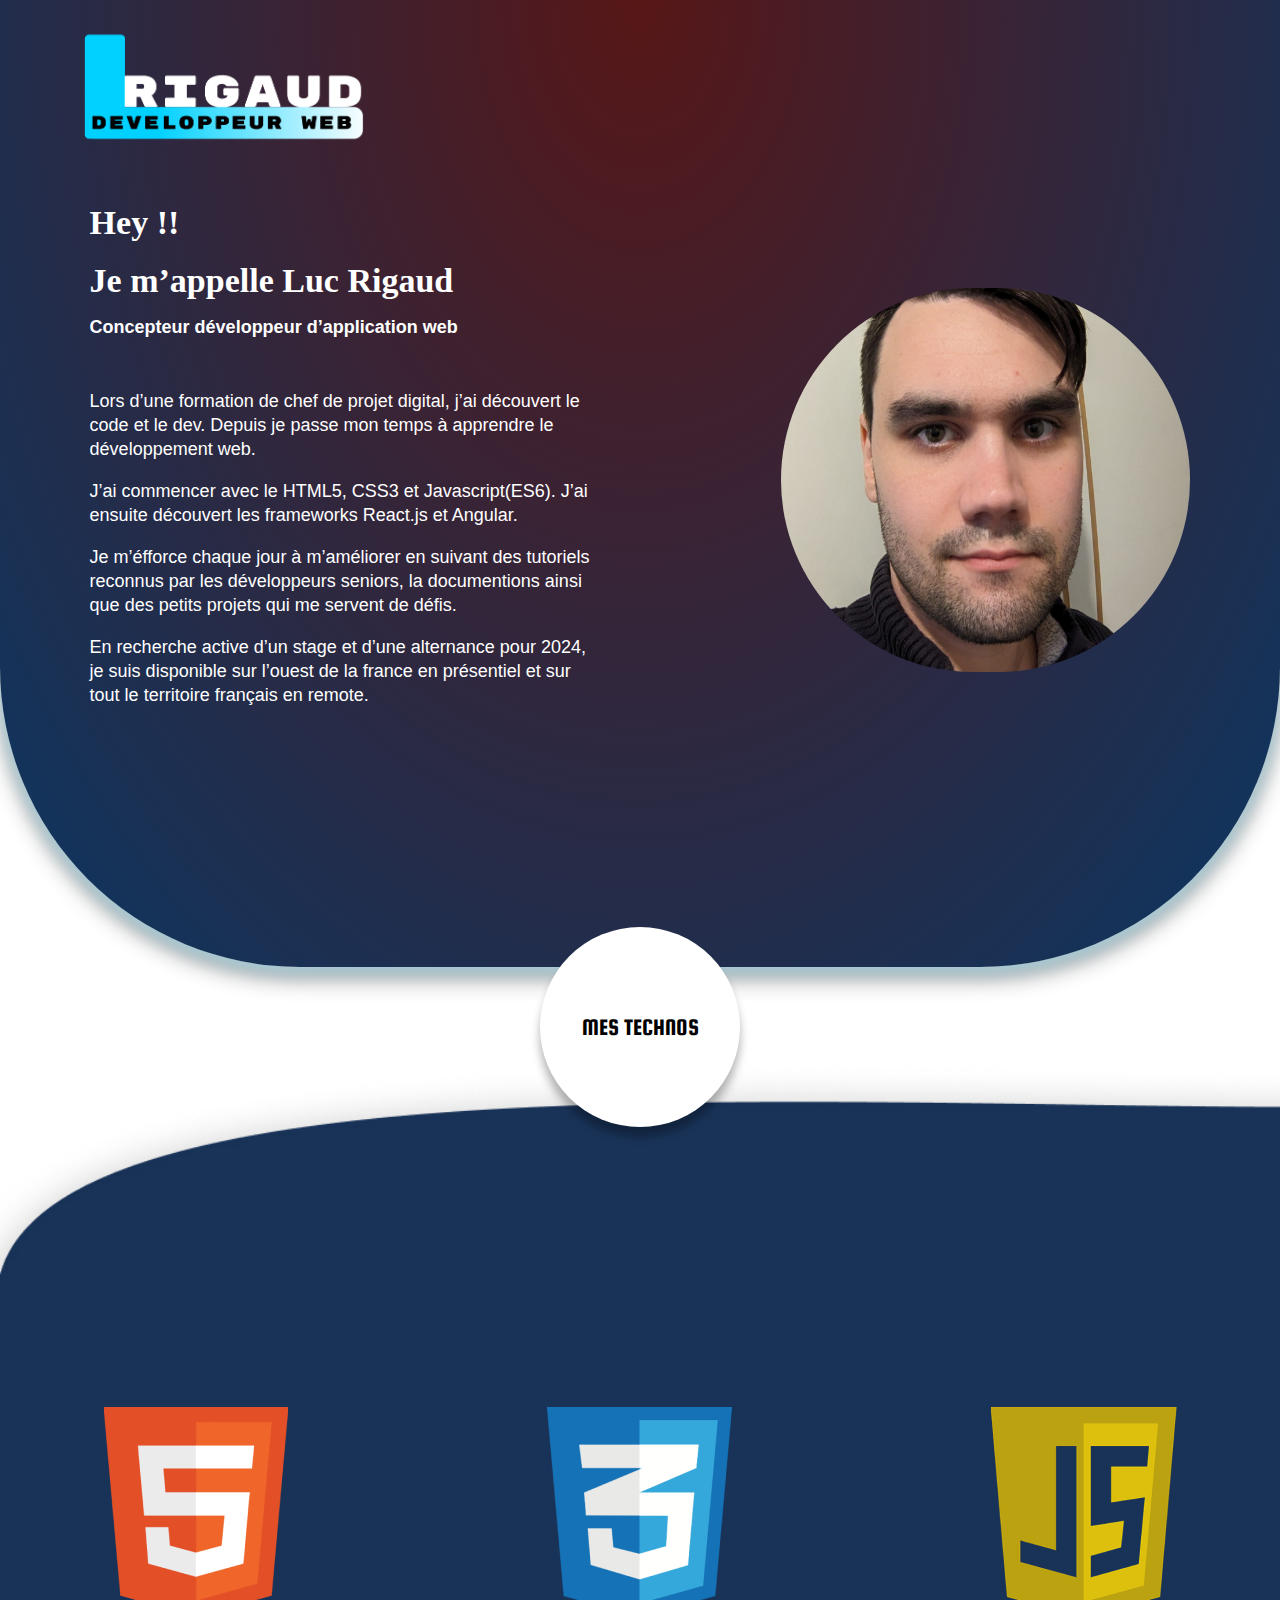
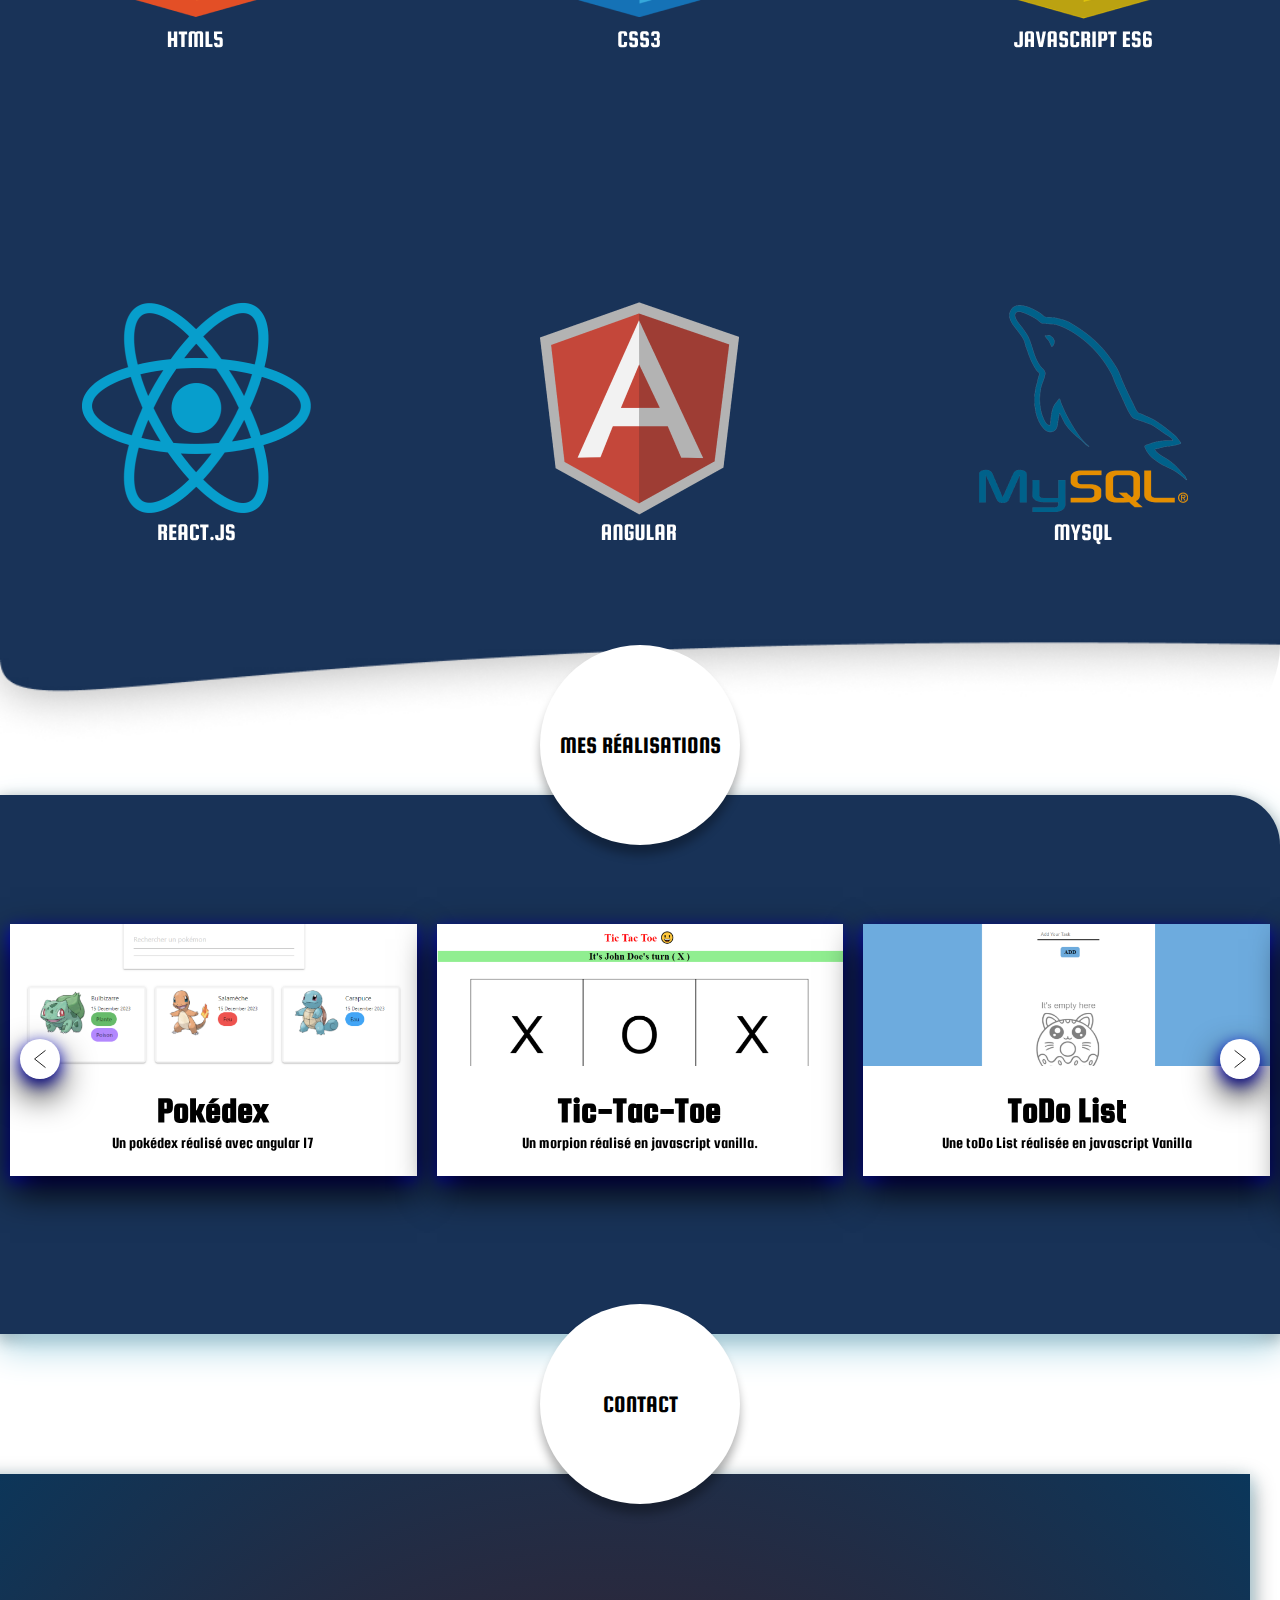
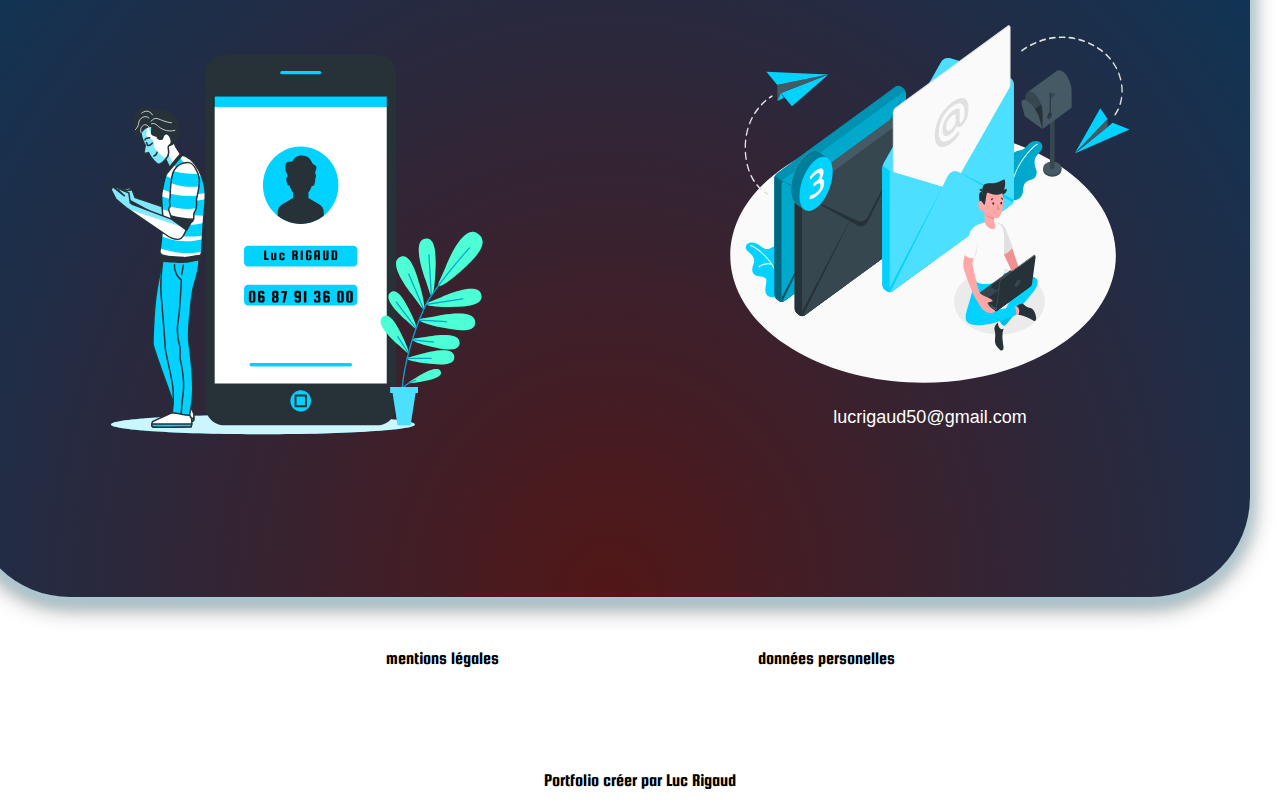
<file: public/index.html>
<!DOCTYPE html>
<html lang="fr">
<head>
    <meta charset="UTF-8">
    <meta name="viewport" content="width=device-width, initial-scale=1.0">
    <title>Portfolio Luc Rigaud</title>
    <link rel="icon" type="image/png" href="assets/images/favicon-LR.jpg"/>
    <link rel="stylesheet" type="text/css" href="style.css" />
    <link rel="stylesheet" type="text/css" href="carousel.css">
    <link rel="fonts" href="assets/fonts/SquadaOne-Regular.ttf">

    <script src="index.js" async></script>
</head>

<body>

    <section class="container-landing center">
      <header class="container-logo">
        <img class="logo" src="assets/images/logo2.png" alt="Logo de Luc Rigaud">
      </header>
        
        <div class="container">
            <div class="text-container center">
                <p class="title">Hey !!</p>
                <h1 class="title">Je m’appelle Luc Rigaud</h1>
                <h2 class="text baseline">Concepteur développeur d’application web</h2>
                <p class="text">Lors d’une formation de chef de projet digital, j’ai découvert le code et le dev. Depuis je passe mon temps à apprendre le développement web.</p>
                <p class="text">J’ai commencer avec le HTML5, CSS3 et Javascript(ES6). J’ai ensuite découvert les frameworks React.js et Angular.</p>
                <p class="text">Je m’éfforce chaque jour à m’améliorer en suivant des tutoriels reconnus par les développeurs seniors, la documentions ainsi que des petits projets qui me servent de défis.</p>
                <p class="text last">En recherche active d’un stage et d’une alternance pour 2024, je suis disponible sur l’ouest de la france en présentiel et sur tout le territoire français en remote.</p>
            </div>
            <img class="image-profil" src="assets/images/luc-rigaud_image.jpg" alt="Photo de Luc Rigaud">
        </div>
    </section>

    <div class="circle" id="techno">mes technos</div>

    <section class="container-technos">

        <img class="logo-techno l1" src="assets/images/logo-html.png" alt="logo-html">
        <img class="logo-techno l2" src="assets/images/logo-css.png" alt="logo-css">
        <img class="logo-techno l3" src="assets/images/logo-js.png" alt="logo-javascript">
        <img class="logo-techno l4" src="assets/images/logo-react.png" alt="logo-react">
        <img class="logo-techno l5" src="assets/images/logo-angular.png" alt="logo-angular">
        <img class="logo-techno l6" src="assets/images/logo-mysql.png" alt="logo-mySql">

    </section>
    <div class="circle" id="realisations">mes réalisations</div>

    <section class="container-realisations">
      <div class="container">

          <div id="carousel1">
              
              <div class="item">
                <a href="https://pokedex-d1a94.web.app/" target="_blank">
                  <div class="item-image">
                      <img src="assets/images/pokemon.jpg" alt="pokédex">
                  </div>
                  <div class="item-body">
                      <div class="item-title">
                          Pokédex
                      </div>
                      <div class="item-description">
                          Un pokédex réalisé avec angular 17
                      </div>
                  </div>
                </a>
              </div>
              <div class="item">
                <a href="https://zakhiel50.github.io/TicTacToe/" target="_blank">
                  <div class="item-image">
                      <img src="assets/images/tic-toe.jpg" alt="morpion">
                  </div>
                  <div class="item-body">
                      <div class="item-title">
                          Tic-Tac-Toe
                      </div>
                      <div class="item-description">
                          Un morpion réalisé en javascript vanilla.
                      </div>
                  </div>
                </a>
              </div>
              <div class="item">
                <a href="https://zakhiel50.github.io/ToDo-List/" target="_blank">
                  <div class="item-image">
                      <img src="assets/images/toDoList.jpg" alt="ToDO list">
                  </div>
                  <div class="item-body">
                      <div class="item-title">
                          ToDo List
                      </div>
                      <div class="item-description">
                          Une toDo List réalisée en javascript Vanilla
                      </div>
                  </div>
                </a>
              </div>
              <div class="item">
                <a href="https://zakhiel50.github.io/Cluedo-checkList/" target="_blank">
                  <div class="item-image">
                      <img src="assets/images/cluedo.jpg" alt="Cluedo">
                  </div>
                  <div class="item-body">
                      <div class="item-title">
                          Cluedo
                      </div>
                      <div class="item-description">
                          Une feuille d'enquête du jeu Cluedo réalisée en javascript Vanilla
                      </div>
                  </div>
                </a>
              </div>
              
          </div>
      </div>
    </section>
    <div class="circle" id="contact">contact</div>
    <section class="container-contact">
      <img class="contact-image" src="assets/images/mobile.svg" alt="un téléphone contenant le numéro de Luc Rigaud">
      <div class="container-mail">
        <img class="contact-image" src="assets/images/mail.svg" alt="une image de mails">
        <p class="text mail">lucrigaud50@gmail.com</p>
      </div>
    </section>

    <footer>
      <ul class="container-mentions">
        <li class="text footer">mentions légales</li>
        <li class="text footer">données personelles</li>
      </ul>
      <p class="text footer">Portfolio créer par Luc Rigaud</p>
    </footer>
    <script src="https://cdnjs.cloudflare.com/ajax/libs/materialize/1.0.0/js/materialize.min.js"></script>
</body>
</html>
</file>
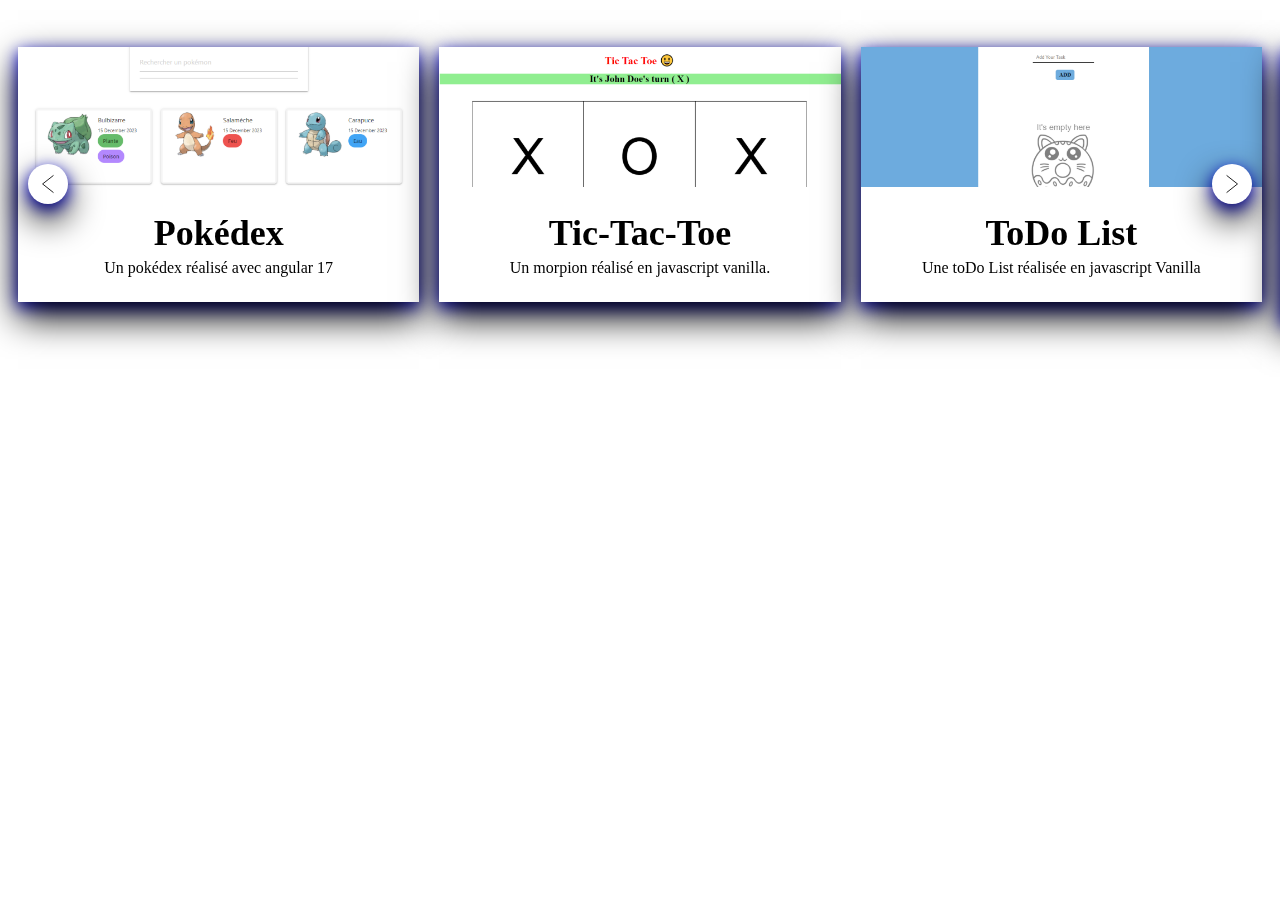
<file: carousel.html>
<!DOCTYPE html>
<html lang="fr">
<head>
    <meta charset="UTF-8">
    <meta name="viewport" content="width=device-width, initial-scale=1.0">
    <title>Document</title>
    <link rel="stylesheet" href="carousel.css">
    <script src="index.js" async></script>
</head>
<body>
    <section class="container-realisations">
        <div class="container">

            <div id="carousel1">
                
                <div class="item">
                    <div class="item-image">
                        <img src="assets/images/pokemon.jpg" alt="">
                    </div>
                    <div class="item-body">
                        <div class="item-title">
                            Pokédex
                        </div>
                        <div class="item-description">
                            Un pokédex réalisé avec angular 17
                        </div>
                    </div>
                </div>
                <div class="item">
                    <div class="item-image">
                        <img src="assets/images/tic-toe.jpg" alt="">
                    </div>
                    <div class="item-body">
                        <div class="item-title">
                            Tic-Tac-Toe
                        </div>
                        <div class="item-description">
                            Un morpion réalisé en javascript vanilla.
                        </div>
                    </div>
                </div>
                <div class="item">
                    <div class="item-image">
                        <img src="assets/images/toDoList.jpg" alt="">
                    </div>
                    <div class="item-body">
                        <div class="item-title">
                            ToDo List
                        </div>
                        <div class="item-description">
                            Une toDo List réalisée en javascript Vanilla
                        </div>
                    </div>
                </div>
                <div class="item">
                    <div class="item-image">
                        <img src="assets/images/cluedo.jpg" alt="">
                    </div>
                    <div class="item-body">
                        <div class="item-title">
                            Cluedo
                        </div>
                        <div class="item-description">
                            Une feuille d'enquête du jeu Cluedo réalisée en javascript Vanilla
                        </div>
                    </div>
                </div>
                
            </div>
        </div>
    </section>
    
</body>
</html>
</file>
<file: public/style.css>
@font-face {
    font-family: squadaOne;
    src: url(assets/fonts/SquadaOne-Regular.ttf);
}

body, html {
    overflow-x: hidden;
    margin: 0;
    padding: 0;
}

body::-webkit-scrollbar {
    display: none;
  }

a {
    text-decoration: none;
}

.title {
    font-size: 40px;
    font-weight: 600;
    margin: 0;
    text-align: start;
    color: white;
    margin-top: 20px;
}

.baseline {
    margin-bottom: 50px;
}

.text {
    font-size: 16px;
    color: white;
    text-align: start;
    font-family: Arial, Helvetica, sans-serif;
    line-height: 24px;
}

.last {
    padding-bottom: 50px;
}

.container-logo {
    display: flex;
    justify-content: center;
}

.logo {
    width: 50%;
    max-width: 300px;

}

.container-landing {
    z-index: -1;
    position: relative;
    background: radial-gradient(ellipse at top, rgb(87.13, 22.51, 22.51), rgb(10.7, 54.61, 98.81)),
            radial-gradient(ellipse at bottom, rgb(10.7, 54.61, 98.81), cyan);
    width: 100vw;
    padding-bottom: 15vw;
    box-shadow: 0 5px 15px lightblue, 0 9px 25px grey;
    z-index: 2;
    border-radius: 0 0 300px 300px;

    .container {
        display: flex;
        flex-wrap: wrap;
        margin-left: auto;
    }

    .text-container {
        width: 80%;
        text-align: center;
        margin: auto;
    }

    .image-profil {
        width: 300px;
        height: 300px;
        margin: auto;
        border-radius: 1000px;
    }
}

.footer {
    color: black;
    list-style: none;
    font-family: squadaOne;
    text-align: center;
}

.container-mentions {
    display: flex;
    justify-content: space-around;
    padding: 0;
}

.circle {
    width: 100px;
    height: 100px;
    border-radius: 1000px;
    background-color: white;
    box-shadow: 0px 10px 10px 0px rgba(0, 0, 0, .3);
    display: flex;
    justify-content: center;
    align-items: center;
    font-family: "SquadaOne";
    font-size: 16px;
    text-transform: uppercase;
    text-align: center;
}
#techno {
    position: relative;
    z-index: 100;
    margin-left: auto;
    margin-right: auto;
    margin-top: -50px;
}

.container-technos {
    z-index: -1;
    background-image: url(assets/images/vector-techno.png);
    background-repeat: no-repeat;
    background-size: cover;
    width: 100vw;
    display: grid;
    grid-template-columns: repeat(2, 2fr );
    grid-gap: 50px;
    grid-auto-rows: minmax(100px, auto);
    margin-top: -100px;
    padding-bottom: 100px;
    padding-top: 200px;
    border-radius: 0 0 100px 0;
    

    .l1 {
        grid-column: 1 / 2;
        grid-row: 1;
        
    }
    .l2 {
        grid-column: 2 / 2;
        grid-row: 1;
    }
    .l3 {
        grid-column: 1 / 2;
        grid-row: 2;
    }
    .l4 {
        grid-column: 2 / 2;
        grid-row: 2;
    }
    .l5 {
        grid-column: 1 / 2;
        grid-row: 3;
    }
    .l6 {
        grid-column: 2 / 2;
        grid-row: 3;
    }
    
}


.logo-techno {
    max-width: 100px;
    justify-self: center;
}

#realisations {
    position: relative;
    z-index: 100;
    margin-left: auto;
    margin-right: auto;
    margin-top: -100px;
    
}

.container-realisations{
    width: 100%;
    display: flex;
    justify-content: center;
    background-color: #183257;
    padding: 50px 0;
    border-radius: 0 30px 0 0;
    box-shadow: 0 15px 35px lightblue, 0 5px 15px grey;
}

.btn-position{
    background-color: black;
}


.text-color {
    background-color: white;
    display: flex;
    flex-direction: column;
    align-items: center;
    padding-top: 10px;
}


.container-realisations{
    border-radius: 0 50px 0 0;
    width: 100%;
    padding-bottom: 100px;
}

#contact {
    position: relative;
    z-index: 100;
    margin-left: auto;
    margin-right: auto;
    margin-top: -30px;
}

.container-contact {
    display: flex;
    flex-wrap: wrap;
    justify-content: space-around;
    background:radial-gradient(ellipse at bottom, rgb(82.13, 22.51, 22.51), rgb(10.7, 54.61, 90.81)),
               radial-gradient(ellipse at top, rgb(10.7, 54.61, 98.81) , rgb(10.7, 54.61, 98.81));
    width: 100vw;
    padding-bottom: 15vw;
    box-shadow: 0 5px 15px lightblue, 0 9px 25px grey;
    z-index: 2;
    border-radius: 0 0 100px 100px;
    margin-top: -40px;
}

.mail {
    text-align: center;
}

.contact-image {
    margin-top: 150px;
    width: 320px;
}



@media screen and (min-width: 640px) {
    
    .image-profil {
        min-width: 32vw;
        min-height: 30vw;
        margin: auto;
    }

    .text {
        font-size: 18px;
    }

    .title {
        font-size: 34px;
    }

    .text-container {
        width: 80%;
        max-width: 40%;
    }

    .circle {
        width: 200px;
        height: 200px;
        font-size: 24px;
    }
    
    #techno {
        margin-top: -40px;
    }

    .container-logo{
        width: 95%;
        margin-left: auto;
        justify-content: start;
    }

    .container-technos {
        background-image: url(assets/images/vector-techno.jpg);
        background-repeat: no-repeat;
        background-size: cover;
        width: 100vw;
        display: grid;
        grid-template-columns: repeat(3, 2fr );
        grid-gap: 50px;
        grid-auto-rows: minmax(100px, auto);
        padding: 200px 0;
        margin-top: -120px;
    
        
    
        .l1 {
            grid-column: 1 / 2;
            grid-row: 1;
            
        }
        .l2 {
            grid-column: 2 / 3;
            grid-row: 1;
        }
        .l3 {
            grid-column: 3 / 3;
            grid-row: 1;
        }
        .l4 {
            grid-column: 1 / 2;
            grid-row: 2;
        }
        .l5 {
            grid-column: 2 / 3;
            grid-row: 2;
        }
        .l6 {
            grid-column: 3 / 3;
            grid-row: 2;
        }
     
        .logo-techno {
            max-width: 250px;
            margin-top: 200px;
        }
    }

    .container-realisations {
        padding-top: 90px;
        margin-top: -50px;
    }

    .container-contact {
        padding-bottom: 150px;
        margin: -30px;
    }

    .container-mentions {
        width: 60%;
        margin: auto;
        padding: 80px 0;
    }

    .contact-image {
        width: 400px;
    }
   
}
</file>
<file: public/carousel.css>
.item {
    margin: 40px 10px;
    background-color: #fff;
    box-shadow: 0 15px 35px black, 0 5px 15px blue;
    transition: transform 0.3;
    transform: translate3d(0, -1px, 0);
}

.item:hover {
    transform: translate3d(0, -10px, 0);
}

.item img {
    display: block;
    width: 100%;
    height: auto;
}

.item-body {
    padding: 25px;
}

.item-title {
    font-size: 36px;
    margin-bottom: 5px;
    font-weight: bold;
    color: black;
}

.item-description {
    color: black;
}

.items {
    position: relative;
}

.carousel {
    position: relative;
    min-width: 100%;
}

.carousel-container {
    transition: transform 0.3s;
    transform: translate(0, 0, 0);
    width: 100%;
    text-align: center;
    font-family: squadaOne;
}

.carousel-container::after {
    content: '';
    clear: both;
    display: table;
}

.carousel-item {
    float: left;
}

.carousel-next, .carousel-prev {
    position: absolute;
    width: 40px;
    height: 40px;
    background: #fff url(assets/images/right.svg) center center no-repeat;
    background-size: 20px 20px;
    border-radius: 50%;
    top: 50%;
    margin-top: -20px;
    right: 20px;
    box-shadow: 0 15px 35px black, 0 5px 15px blue;
    cursor: pointer;
    transition: transform 0.3, opacity 0.3s;
}

.carousel-next:hover, .carousel-prev:hover {
    transform: scale(1.2);
}

.carousel-prev {
    background-image: url(assets/images/left.svg);
    right: auto;
    left: 20px;
}

.carousel-prev-hidden, .carousel-next-hidden {
    opacity: 0;
}
</file>
<file: carousel.css>
.item {
    margin: 40px 10px;
    background-color: #fff;
    box-shadow: 0 15px 35px black, 0 5px 15px blue;
    transition: transform 0.3;
    transform: translate3d(0, -1px, 0);
}

.item:hover {
    transform: translate3d(0, -10px, 0);
}

.item img {
    display: block;
    width: 100%;
    height: auto;
}

.item-body {
    padding: 25px;
}

.item-title {
    font-size: 36px;
    margin-bottom: 5px;
    font-weight: bold;
    color: black;
}

.item-description {
    color: black;
}

.items {
    position: relative;
}

.carousel {
    position: relative;
    min-width: 100%;
}

.carousel-container {
    transition: transform 0.3s;
    transform: translate(0, 0, 0);
    width: 100%;
    text-align: center;
    font-family: squadaOne;
}

.carousel-container::after {
    content: '';
    clear: both;
    display: table;
}

.carousel-item {
    float: left;
}

.carousel-next, .carousel-prev {
    position: absolute;
    width: 40px;
    height: 40px;
    background: #fff url(assets/images/right.svg) center center no-repeat;
    background-size: 20px 20px;
    border-radius: 50%;
    top: 50%;
    margin-top: -20px;
    right: 20px;
    box-shadow: 0 15px 35px black, 0 5px 15px blue;
    cursor: pointer;
    transition: transform 0.3, opacity 0.3s;
}

.carousel-next:hover, .carousel-prev:hover {
    transform: scale(1.2);
}

.carousel-prev {
    background-image: url(assets/images/left.svg);
    right: auto;
    left: 20px;
}

.carousel-prev-hidden, .carousel-next-hidden {
    opacity: 0;
}
</file>
